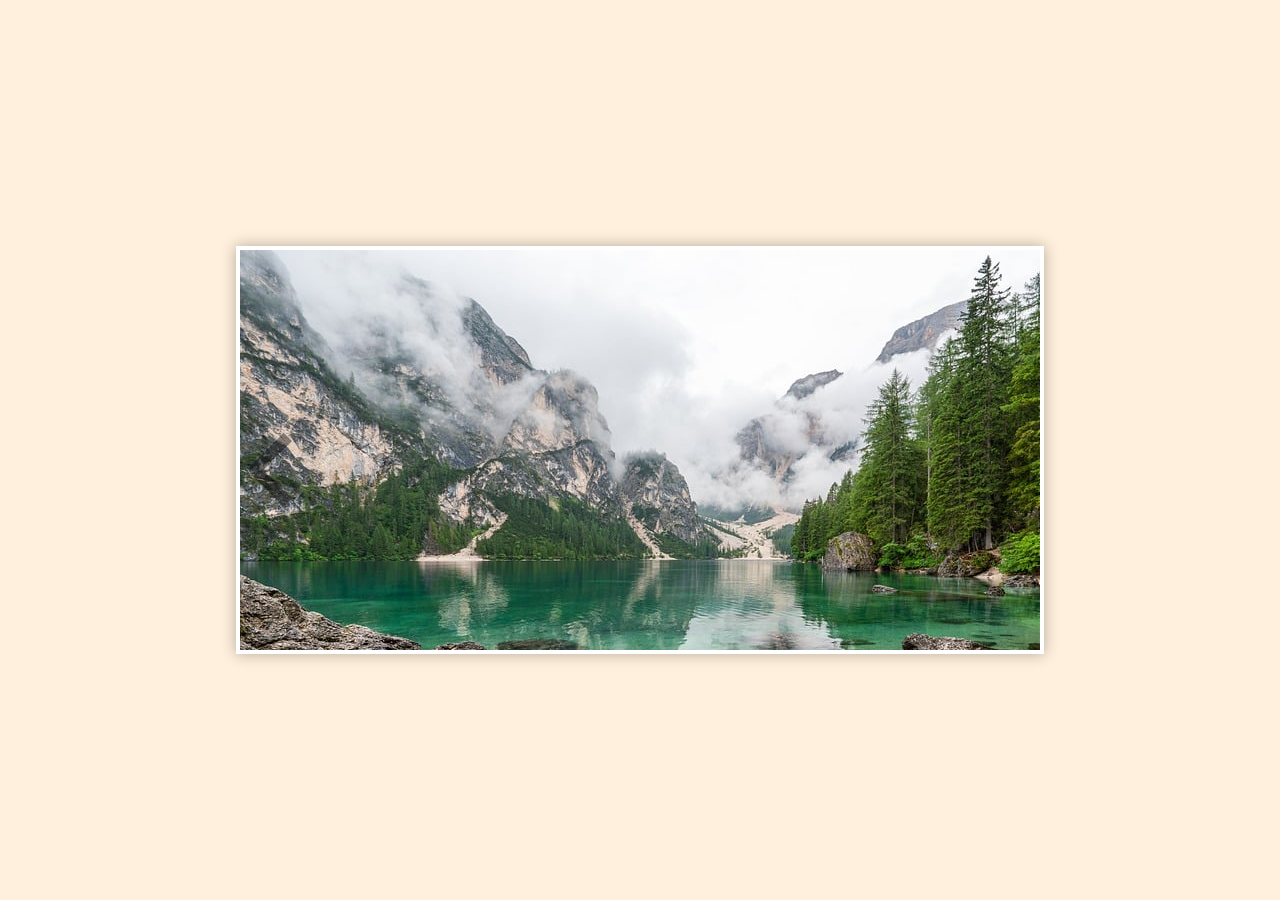
<file: index.html>
<!DOCTYPE html>
<html lang="en">

<head>
    <meta charset="UTF-8">
    <meta name="viewport" content="width=device-width, initial-scale=1.0">
    <link rel="stylesheet" href="style.css/brief.css" />
    <title>Carrousel</title>
</head>

<body>
    <div id="carrousel">
        <div id="container">
        </div>
        <img src="brief-2-js/arrow-right.svg" class="bouton" id="d" />
        <img src="brief-2-js/arrow-right.svg" class="bouton" id="g" />
    </div>

    <script src="brief.js"></script>
</body>


</html>
</file>
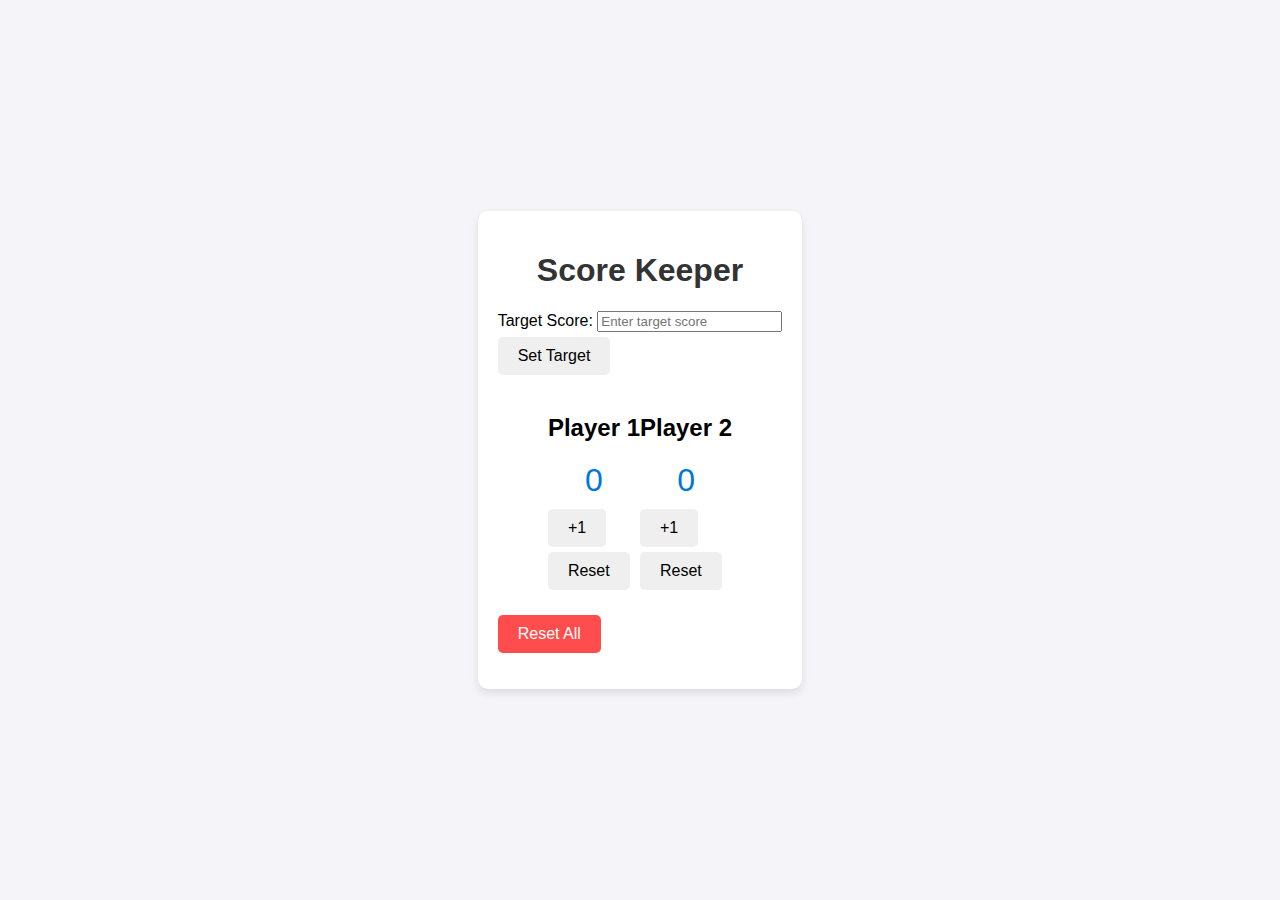
<file: compteur.html>
<!DOCTYPE html>
<html lang="en">

<head>
    <meta charset="UTF-8">
    <meta name="viewport" content="width=device-width, initial-scale=1.0">
    <title>Score Keeper</title>
    <link rel="stylesheet" href="compteur/compteur.css
    ">
</head>

<body>
    <div class="scorekeeper">
        <h1>Score Keeper</h1>
        <div class="target-score">
            <label for="targetInput">Target Score: </label>
            <input type="number" id="targetInput" placeholder="Enter target score" />
            <button class="btn set-target" id="setTarget">Set Target</button>
        </div>
        <div class="scores">
            <div class="player">
                <h2>Player 1</h2>
                <p class="score" id="score1">0</p>
                <button class="btn" id="add1">+1</button>
                <button class="btn" id="reset1">Reset</button>
            </div>
            <div class="player">
                <h2>Player 2</h2>
                <p class="score" id="score2">0</p>
                <button class="btn" id="add2">+1</button>
                <button class="btn" id="reset2">Reset</button>
            </div>
        </div>
        <button class="btn reset-all" id="resetAll">Reset All</button>
        <p class="winner-message" id="winnerMessage"></p>
    </div>
    <script src="compteur/compteur.js"></script>
</body>

</html>
</file>
<file: style.css/brief.css>
body {
    margin: 0;
    display: flex;
    align-items: center;
    justify-content: center;
    min-height: 100vh;
    background-color: rgb(255, 240, 221);
    background-size: cover;

}

#carrousel {
    width: 800px;
    height: 400px;
    border: solid 4px #FFF;
    box-shadow: 0 0 14px rgba(0, 0, 0, 0.3);
    position: relative;
    overflow: hidden;
}

#container {
    width: 800px;
    height: 400px;

}

.photo {
    width: 800px;
    height: 400px;
    margin: 0;
    display: inline-block;

}

.bouton {
    position: absolute;
    width: 70px;
    cursor: pointer;
    top: 150px;
}

#g {
    left: 0;
    opacity: 0.4;
    transform: rotate(180deg);
    transition: all 0.3s ease;
}

#d {
    right: 0;
    opacity: 0.4;
    transform: rotate(0deg);
    transition: all 0.3s ease;
}

#g:hover {
    transform: rotate(180deg) scale(1.1);
    opacity: 1;
    transition: all 0.3s ease;
}

#d:hover {
    transform: rotate(0deg) scale(1.1);
    opacity: 1;
    transition: all 0.3s ease;
}
</file>
<file: compteur/compteur.css>
body {
    font-family: Arial, sans-serif;
    background-color: #f4f4f9;
    margin: 0;
    padding: 0;
    display: flex;
    justify-content: center;
    align-items: center;
    height: 100vh;
}

.scorekeeper {
    text-align: center;
    background: #fff;
    padding: 20px;
    border-radius: 10px;
    box-shadow: 0 4px 8px rgba(0, 0, 0, 0.1);
}

h1 {
    color: #333;
}

.scores {
    display: flex;
    justify-content: space-around;
    margin: 20px 0;
    justify-content: center;
}

.player {
    text-align: center;
}

.score {
    font-size: 2em;
    margin: 10px 0;
    color: #0078d7;
}

.btn {
    display: block;
    margin: 5px 0;
    padding: 10px 20px;
    font-size: 1em;
    border: none;
    border-radius: 5px;
    cursor: pointer;
    transition: background 0.3s;
}

.btn:hover {
    background: #ddd;
}

.reset-all {
    margin-top: 20px;
    background: #ff4d4d;
    color: #fff;
}

.reset-all:hover {
    background: #e63939;
}
</file>
